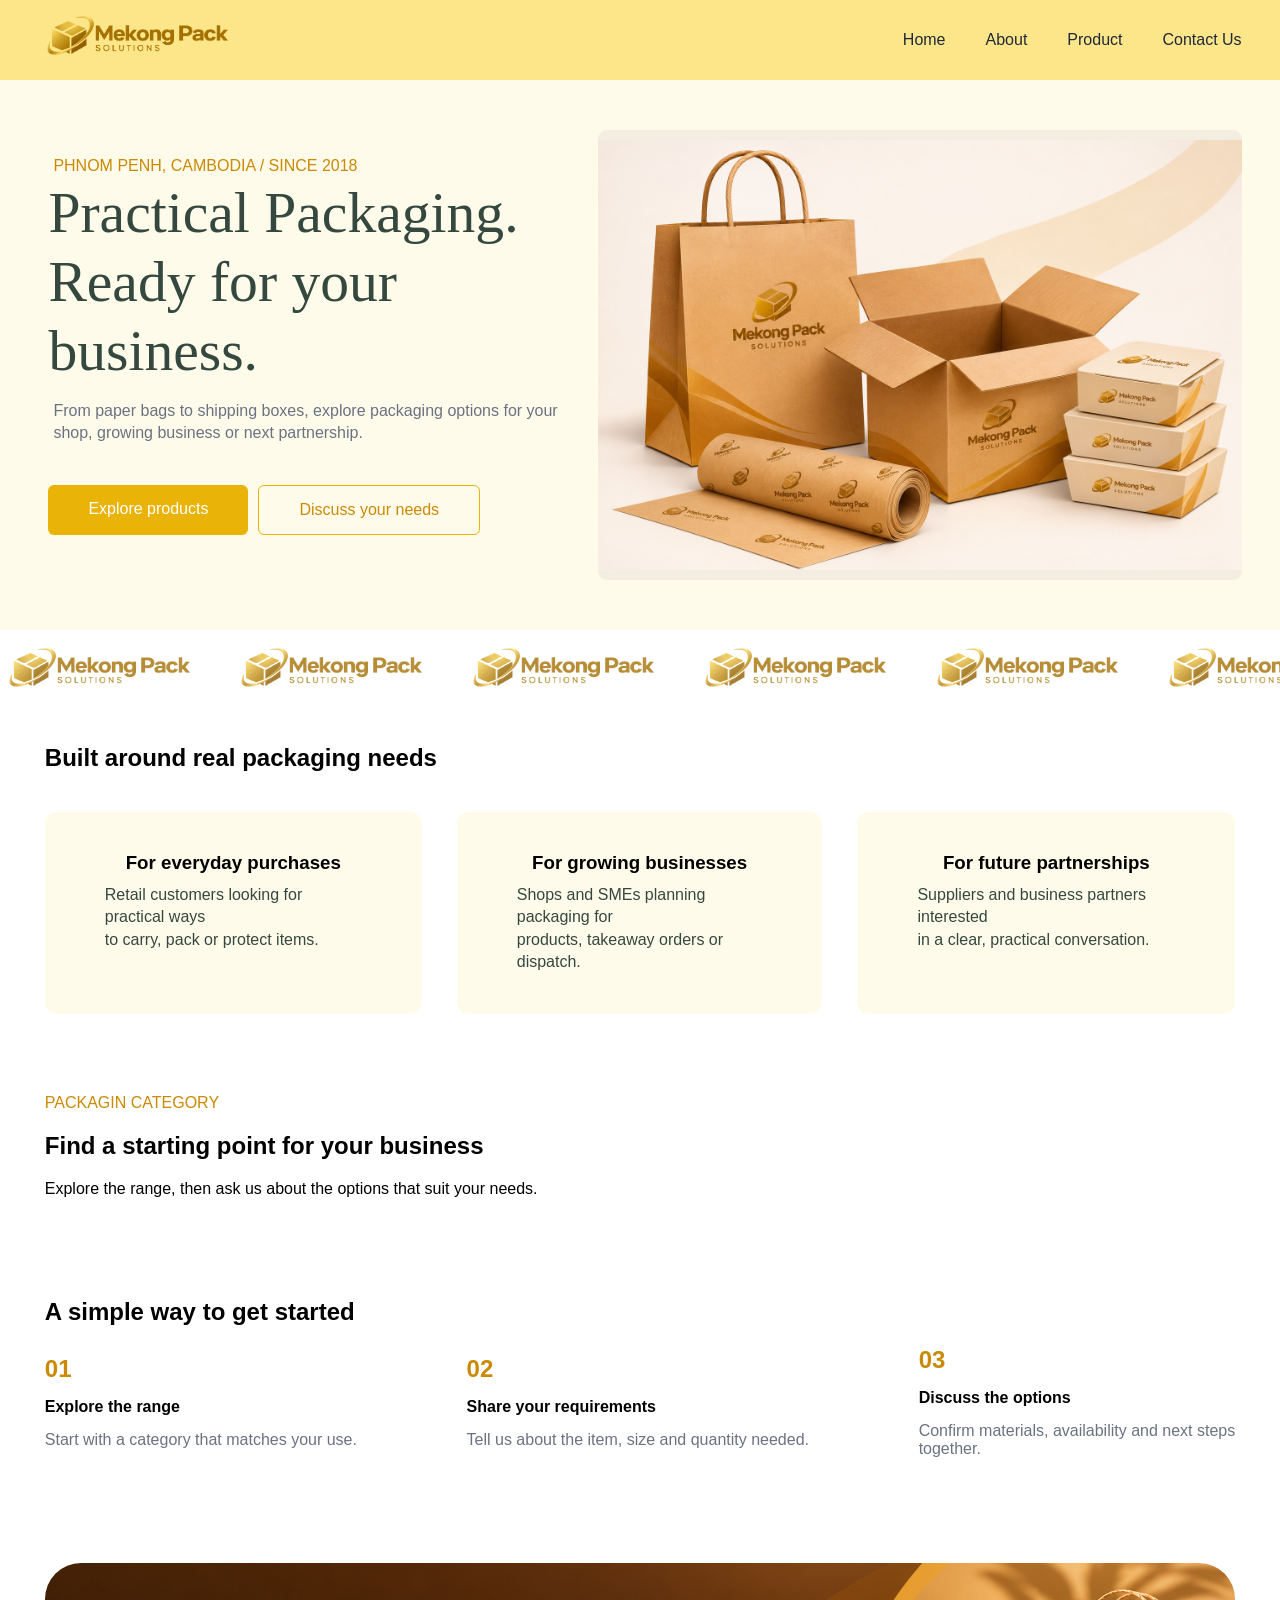
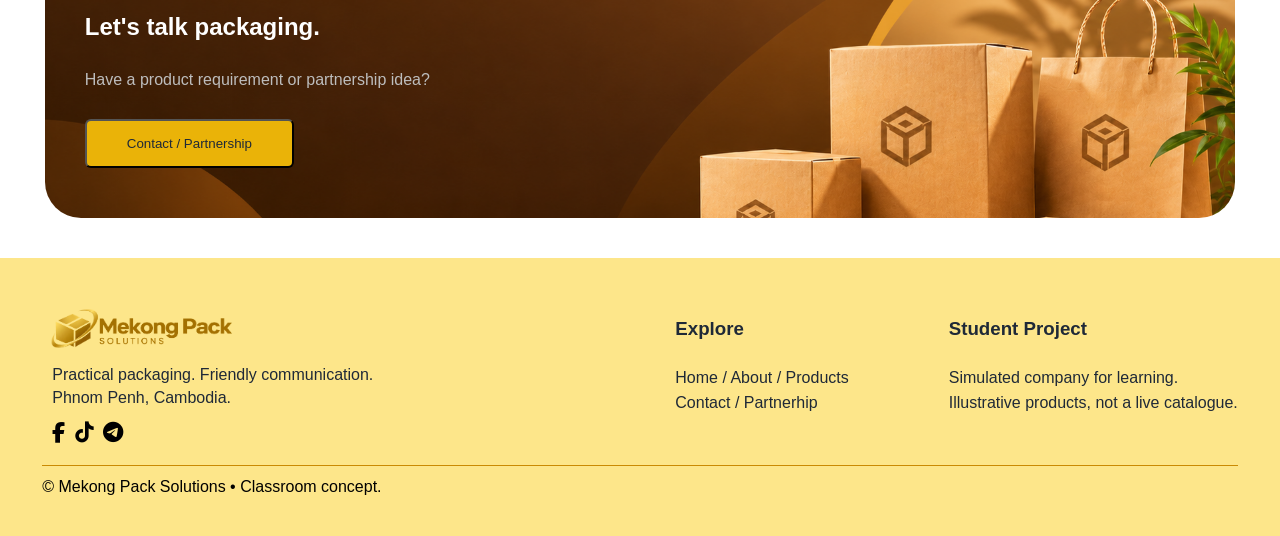
<file: index.html>
<!DOCTYPE html>
<html lang="en">
<head>
    <meta charset="UTF-8">
    <meta name="viewgport" content="width=device-width, initial-scale=1.0">
    <title>MekongPack</title>
    <link rel="stylesheet" href="style.css">
    <link rel="stylesheet" href="https://cdnjs.cloudflare.com/ajax/libs/font-awesome/6.7.2/css/all.min.css">
</head>
<body>
    
    <header class="header">
        <a href="#" class="Logo">
            <img src="/images/Mekong Pack Gold Logo.png" alt="Logo" class="logo">
        </a>

        <nav class="nav-bar">
            <a href="#" target="_self">Home</a>
            <a href="#" target="_self">About</a>
            <a href="#" target="_blank">Product</a>   
            <a href="#" target="_blank">Contact Us</a>   
        </nav>
    </header>

    <main>
           <section class="container">
            <div class="left">
                <p class="text">PHNOM PENH, CAMBODIA <span>/</span> 
                    SINCE 2018
                </p>

                <h1 class="title">
                    Practical Packaging.<br>
                    Ready for your<br>
                    business.
                </h1>

                <p class="sub-text">From paper bags to shipping boxes, explore packaging options for your <br>
                    shop, growing business or next partnership.
                </p>

                <div class="btn">
                    <a href="" class="btn-explore">
                        Explore products
                    </a>
                    <a href="" class="btn-discuss">
                        Discuss your needs
                    </a>
                </div>
            </div>

            <div class="hero-image">
                <img src="/images/image packaging.png" alt="Packaging products">
            </div> 

           </section>
           
           <div class="partnership">
                <div class="wrapper">
                    <div class="logo"><img src="/images/Mekong Pack Gold Logo.png"></div>
                    <div class="logo"><img src="/images/Mekong Pack Gold Logo.png"></div>
                    <div class="logo"><img src="/images/Mekong Pack Gold Logo.png"></div>
                    <div class="logo"><img src="/images/Mekong Pack Gold Logo.png"></div>
                    <div class="logo"><img src="/images/Mekong Pack Gold Logo.png"></div>
                    <div class="logo"><img src="/images/Mekong Pack Gold Logo.png"></div>
                    <div class="logo"><img src="/images/Mekong Pack Gold Logo.png"></div>
                    <div class="logo"><img src="/images/Mekong Pack Gold Logo.png"></div>
                    <div class="logo"><img src="/images/Mekong Pack Gold Logo.png"></div>
                    <div class="logo"><img src="/images/Mekong Pack Gold Logo.png"></div>
                    <div class="logo"><img src="/images/Mekong Pack Gold Logo.png"></div>                   
               </div>
            </div>

            <section class="customer-offer">
                <h2>Built around real packaging needs</h2>
                <div class="container-box">

                    <div class="box">
                        <h3>For everyday purchases</h3>
                        <p>Retail customers looking for practical ways<br>
                         to carry, pack or protect items.
                        </p>
                    </div>

                    <div class="box">
                        <h3>For growing businesses</h3>
                        <p>Shops and SMEs planning packaging for<br>
                        products, takeaway orders or dispatch.
                        </p>
                    </div>

                    <div class="box">
                        <h3>For future partnerships</h3>
                        <p>Suppliers and business partners interested <br>
                        in a clear, practical conversation.
                        </p>
                    </div>
                </div>
            </section>

            <section class="packaging-category">
                <span class="spn">PACKAGIN CATEGORY</span>
                <h2>Find a starting point for your business</h2>
                <p>Explore the range, then ask us about the options that suit your needs.</p>
            </section>

            <section class="simpleway">
                <h2>A simple way to get started</h2>
                <div class="container-number">
                    <div class="child-number">
                        <h2>01</h2>
                        <h4>Explore the range</h4>
                        <p>Start with a category that matches your use.</p>
                    </div>

                    <div class="child-number">
                        <h2>02</h2>
                        <h4>Share your requirements</h4>
                        <p>Tell us about the item, size and quantity needed.</p>
                    </div>

                    <div class="child-number">
                        <h2>03</h2>
                        <h4>Discuss the options</h4>
                        <p>Confirm materials, availability and next steps<br>
                        together.
                        </p>
                    </div>
                </div>
            </section>

            <section class="letstart">
                <div class="banner-start">
                    <h2>Let's talk packaging.</h2>
                    <p>Have a product requirement or partnership idea? </p>
                    <a href="#">
                    <button class="btn-contact">Contact / Partnership</button>
                    </a>
                </div>
            </section>
 
    </main>

    <footer>

       <div class="footer">
        
        <div class="banner-footer">

        <div class="container-footer">
            <!--footer ah khang chveng-->
            <div class="left-side">
                <img src="/images/Mekong Pack Gold Logo.png">
                <p>Practical packaging. Friendly communication.<br>
                Phnom Penh, Cambodia.
                </p>
            </div>

            <div class="social-icons">
                <a href="#" aria-label="Facebook">
                <i class="fa-brands fa-facebook-f"></i>
                </a>

                <a href="#" aria-label="TikTok">
                <i class="fa-brands fa-tiktok"></i>
                </a>

                <a href="#" aria-label="Telegram">
                <i class="fa-brands fa-telegram"></i>
                </a>
            </div>

        </div>

        <!--footer menu ah khang chveng-->
        <div class="right-side">
            <div class="footer-menu">
                <h3>Explore</h3>
                <p>Home / About / Products<br>
                Contact / Partnerhip
                </p>
            </div>
            <div class="footer-project">
                <h3>Student Project</h3>
                <p>Simulated company for learning.<br>
                Illustrative products, not a live catalogue.
                </p>
            </div>
        </div>
        </div>


        <!--footer ah krom ke-->
        <div class="footer-bottom">
            <p>© Mekong Pack Solutions • Classroom concept.</p>
        </div>

        </div>

    </footer>
</body>
</html>
</file>
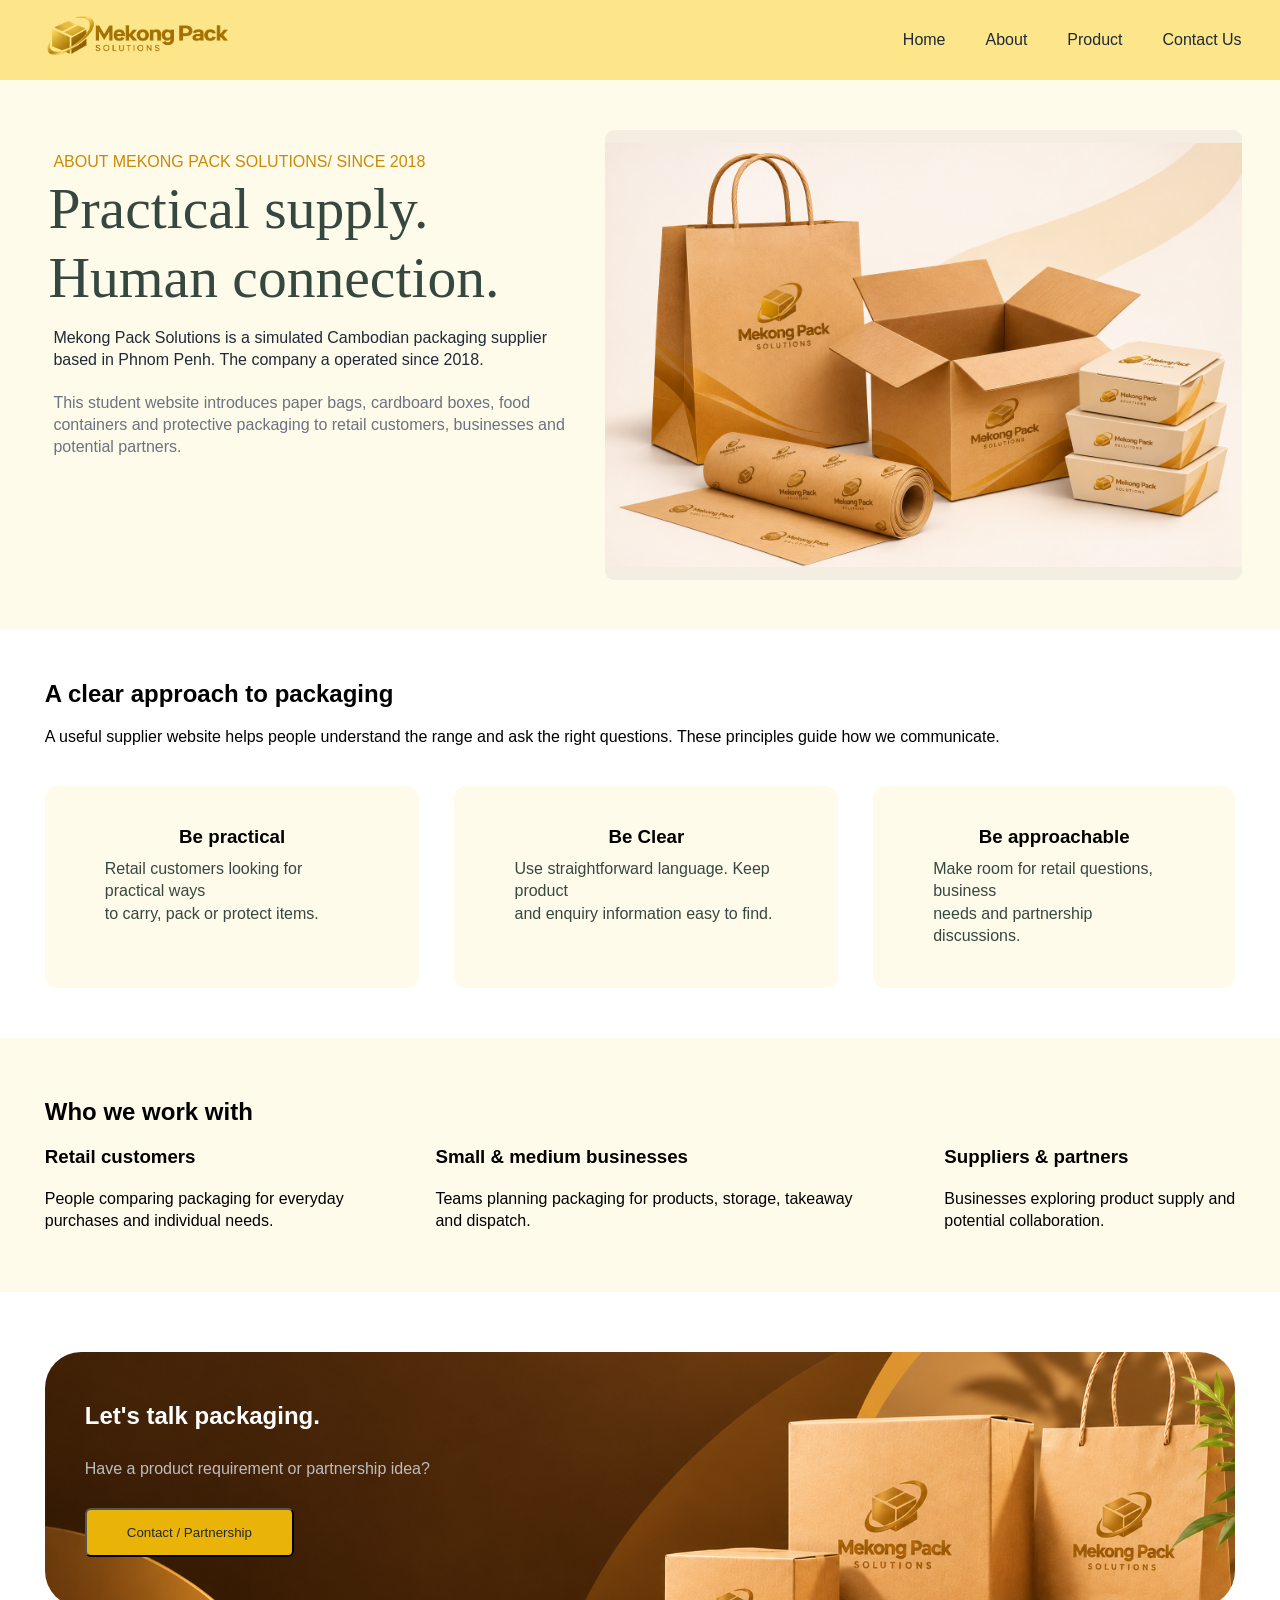
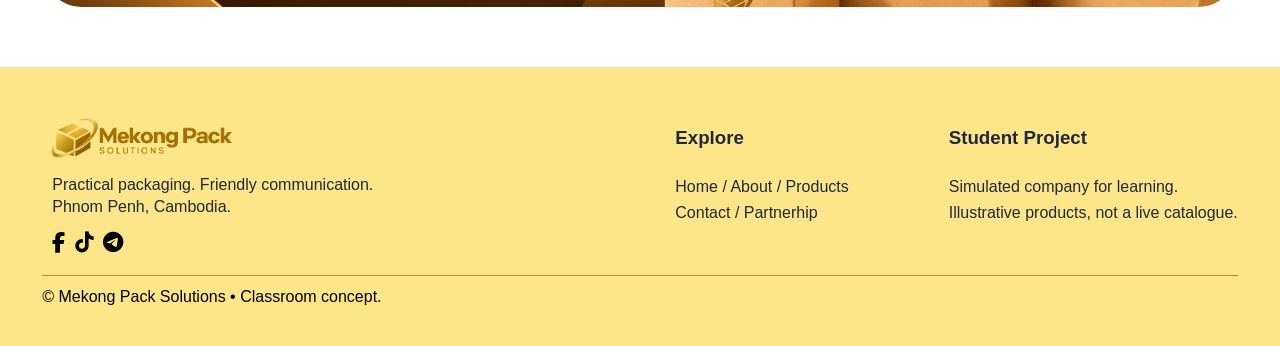
<file: about.html>
<!DOCTYPE html>
<html lang="en">
<head>
    <meta charset="UTF-8">
    <meta name="viewgport" content="width=device-width, initial-scale=1.0">
    <title>About</title>
    <link rel="stylesheet" href="about.css">
    <link rel="stylesheet" href="https://cdnjs.cloudflare.com/ajax/libs/font-awesome/6.7.2/css/all.min.css">
</head>
<body>
    
    <header class="header">
        <a href="#" class="Logo">
            <img src="/image/logoabout.png" alt="Logo" class="logo">
        </a>

        <nav class="nav-bar">
            <a href="#" target="_self">Home</a>
            <a href="#" target="_self">About</a>
            <a href="#" target="_blank">Product</a>   
            <a href="#" target="_blank">Contact Us</a>   
        </nav>
    </header>

    <main>
           <section class="container">
            <div class="left">
                <p class="text">ABOUT MEKONG PACK SOLUTIONS<span>/</span> 
                    SINCE 2018
                </p>

                <h1 class="title">
                Practical supply.<br>
                Human connection.
                </h1>

                <p class="sub-text">Mekong Pack Solutions is a simulated Cambodian packaging supplier<br>
                based in Phnom Penh. The company a operated since 2018.
                </p>

                <p class="sub-text2">
                This student website introduces paper bags, cardboard boxes, food<br>
                containers and protective packaging to retail customers, businesses and<br>
                potential partners.
                </p>
            </div>

            <div class="hero-image">
                <img src="/image/herosectionimage.png" alt="Packaging products">
            </div> 

           </section>

            <section class="customer-offer">
                <h2>A clear approach to packaging</h2>
                <p>A useful supplier website helps people understand the range and ask the right questions. These principles guide how we communicate.</p>
                <div class="container-box">

                    <div class="box">
                        <h3>Be practical</h3>
                        <p>Retail customers looking for practical ways<br>
                         to carry, pack or protect items.
                        </p>
                    </div>

                    <div class="box">
                        <h3>Be Clear</h3>
                        <p>Use straightforward language. Keep product<br>
                        and enquiry information easy to find.
                        </p>
                    </div>

                    <div class="box">
                        <h3>Be approachable</h3>
                        <p>Make room for retail questions, business<br>
                         needs and partnership discussions.
                        </p>
                    </div>
                </div>
            </section>

            <section class="partnerwith">
                <h2>Who we work with</h2>
                <div class="partnerbox">
                    <div class="partner">
                        <h3>Retail customers</h3>
                        <p>People comparing packaging for everyday<br>
                        purchases and individual needs.</p>
                    </div>

                    <div class="partner">
                        <h3>Small & medium businesses</h3>
                        <p>Teams planning packaging for products, storage, takeaway<br>
                        and dispatch.
                        </p>
                    </div>

                    <div class="partner">
                        <h3>Suppliers & partners</h3>
                        <p>Businesses exploring product supply and<br>
                        potential collaboration.</p>
                    </div>
                </div>
            </section>


            <section class="letstart">
                <div class="banner-start">
                    <h2>Let's talk packaging.</h2>
                    <p>Have a product requirement or partnership idea? </p>
                    <a href="#">
                    <button class="btn-contact">Contact / Partnership</button>
                    </a>
                </div>
            </section>
            
    </main>

    <footer>

       <div class="footer">
        
        <div class="banner-footer">

        <div class="container-footer">
            <!--footer ah khang chveng-->
            <div class="left-side">
                <img src="/image/logoabout.png">
                <p>Practical packaging. Friendly communication.<br>
                Phnom Penh, Cambodia.
                </p>
            </div>

            <div class="social-icons">
                <a href="#" aria-label="Facebook">
                <i class="fa-brands fa-facebook-f"></i>
                </a>

                <a href="#" aria-label="TikTok">
                <i class="fa-brands fa-tiktok"></i>
                </a>

                <a href="#" aria-label="Telegram">
                <i class="fa-brands fa-telegram"></i>
                </a>
            </div>

        </div>

        <!--footer menu ah khang chveng-->
        <div class="right-side">
            <div class="footer-menu">
                <h3>Explore</h3>
                <p>Home / About / Products<br>
                Contact / Partnerhip
                </p>
            </div>
            <div class="footer-project">
                <h3>Student Project</h3>
                <p>Simulated company for learning.<br>
                Illustrative products, not a live catalogue.
                </p>
            </div>
        </div>
        </div>


        <!--footer ah krom ke-->
        <div class="footer-bottom">
            <p>© Mekong Pack Solutions • Classroom concept.</p>
        </div>

        </div>

    </footer>
</body>
</html>
</file>
<file: style.css>
*{
    margin: 0;
    padding: 0;
    box-sizing: border-box;
}
body{
    font-family: Arial,sans-serif;
}
.header {
    justify-content: space-between;
    display: flex;
    align-items: center;
    width: 100%;
    height: 80px;
    padding: 0 3%;
     
    position: sticky;
    top: 0;
    z-index: 100;
    background-color:#FDE68A;
}
img{
    width: 200px;
    height: 80px;
    object-fit: contain;
}
.nav-bar{
    display: flex;
    align-items: center;
    gap: 40px;
 
}
.nav-bar a{
    text-decoration: none;
    color: #1F2937;
}
.nav-bar a:hover{
    color: #CA8A04;
    text-decoration: underline ;
    text-underline-offset: 8px;
    
 
}
.container {
    background-color: #FFFBEB;
    min-height: 550px;

    display: flex;
    align-items: center;
    justify-content: space-between;

    padding: 0 3%;
    gap: 50px;
}

.left{
    transform: translate(10px , -10px);
}
.left .text{
    color: #CA8A04 ;
}
.left p{
    margin-left: 5px;
    line-height: 1.4;
    color: #6B7280;
}
.title {
    font-family: 'Playfair Display', serif;
    color: #35483F;
    font-size: clamp(38px, 4.5vw, 70px);
    font-weight: 500;
    line-height: 1.2;
    margin-bottom: 15px;
}
.hero-image {
    flex: 1;
    max-width: 700px;
    height: 450px;

    border-radius: 9px;
    overflow: hidden;
    background-color: #F3EDE2;
}

.hero-image img {
    width: 100%;
    height: 100%;
    object-fit: contain;
    display: block;
}
.btn{
    margin-top: 40px;
    display: flex;
    gap: 10px;
}
.btn a{
    text-decoration: none;
}
.btn-explore{
    padding: 15px 40px;
    border-radius: 6px;
    background-color:  #EAB308;
    color: white;
}
.btn-discuss{
    border: 1px solid #EAB308;
    padding: 15px 40px;
    border-radius: 6px;
    color: #CA8A04;
}
.btn-discuss:hover{
    background-color: #EAB308;
    color: white;
}
.partnership{
    margin: 0 auto;
    width: 100%;
    overflow: hidden;
}
.wrapper{
    display: flex;
    align-items: center;
    width: max-content;
    animation: scroll 15s linear infinite;
}
@keyframes scroll{
    to{
        transform: translateX(-50%);
    }
}
.logo{
    flex-shrink: 0;
    margin-right: 2rem;
}
.logo img{
    opacity: 0.8;
}
.footer{
    padding: 40px 3.3%;
    background-color: #FDE68A;
}
.banner-footer{
    width: 100%;
    height: auto;
    display: flex;
    align-items: flex-start;
    justify-content: space-between;
}
.left-side img{
    display: block;
    width: 200px;
    height: auto;
    object-fit: contain;
    margin: 0;

}
.left-side p{
    margin-bottom: 10px;
    line-height: 1.4;
    color: #1F2937;
    margin-left: 10px;
}
.right-side{
    display: flex;
    justify-content: space-between;
    align-items: flex-start;
    gap: 100px;
    margin-top: 20px;
}
.footer-menu h3,
.footer-project h3{
    margin-bottom: 25px;
    color: #1F2937;

}
.footer-menu p,
.footer-project p{
    line-height: 1.6;
    color: #1F2937;
}
.footer-bottom {
    border-top: 1px solid #CA8A04;
    margin-top: 20px;
    padding-top: 12px;
}

.social-icons {
    display: flex;
    align-items: center;
    gap: 10px;
    margin-top: 12px;
    margin-left: 10px;
}

.social-icons a {
    color: #000000;
    font-size: 21px;
    text-decoration: none;
}

.social-icons a:hover {
    color: #CA8A04;
    transform: translateY(-4px);
}
.customer-offer{
    width: 100%;
    padding: 30px 3.5%;
    height: auto;
}
.container-box{
    display: flex;
    justify-content: space-around;
    margin-top: 20px;
    gap: 35px;
    
}
.box{
    padding: 40px 60px;
    border-radius: 12px;
    background-color: #FFFBEB;
    margin-top: 20px;
}
.box p{
    margin-top: 10px;
    line-height: 1.4;
    color: #35483F;
}
.box h3{
    display: flex;
    align-items: center;
    justify-content: center;
}
.packaging-category{
    width: 100%;
    padding: 50px 3.5%;
}
.packaging-category h2,
.packaging-category p{
    margin-top: 20px;
}
.spn{
    color: #CA8A04;
}
.simpleway{
    width: 100%;
    padding: 50px 3.5%;
}
.container-number{
    display: flex;
    align-items: center;
    justify-content: space-between;
    margin-top: 20px;
}
.child-number h2,
.child-number h4,
.child-number p{
    margin-bottom: 15px;
}
.child-number h2{
    color: #CA8A04;
}
.child-number p{
    color: #6B7280;
}
.letstart{
    padding: 40px 3.5%;
}
.banner-start{
    padding: 50px 40px;
    border-radius:36px;
    background-image: url(/images/backkkk.png);
    background-position: center;
    background-repeat: no-repeat;
    background-size: cover;
}
.banner-start h2,
.banner-start p{
    margin-bottom: 30px;
}
.banner-start h2{
    color: white;
}
.banner-start p{
    color: rgb(189, 189, 189);
}
.btn-contact{
    padding: 15px 40px;
    border-radius: 6px;
    background-color:#EAB308  ;
    color: #1F2937;
}
.btn-contact:hover{
    background-color: #CA8A04;
}
</file>
<file: about.css>
*{
    margin: 0;
    padding: 0;
    box-sizing: border-box;
}
body{
    font-family: Arial,sans-serif;
}
.header {
    justify-content: space-between;
    display: flex;
    align-items: center;
    width: 100%;
    height: 80px;
    padding: 0 3%;
     
    position: sticky;
    top: 0;
    z-index: 100;
    background-color:#FDE68A;
}
img{
    width: 200px;
    height: 80px;
    object-fit: contain;
}
.nav-bar{
    display: flex;
    align-items: center;
    gap: 40px;
 
}
.nav-bar a{
    text-decoration: none;
    color: #1F2937;
}
.nav-bar a:hover{
    color: #CA8A04;
    text-decoration: underline ;
    text-underline-offset: 8px;
    
 
}
.container {
    background-color: #FFFBEB;
    min-height: 550px;

    display: flex;
    align-items: center;
    justify-content: space-between;

    padding: 0 3%;
    gap: 50px;
}

.left{
    transform: translate(10px , -50px);
}
.left .text{
    color: #CA8A04 ;
}
.left p{
    margin-left: 5px;
    line-height: 1.4;
    
}
.title {
    font-family: 'Playfair Display', serif;
    color: #35483F;
    font-size: clamp(38px, 4.5vw, 70px);
    font-weight: 500;
    line-height: 1.2;
    margin-bottom: 15px;
}
.hero-image {
    flex: 1;
    max-width: 700px;
    height: 450px;

    border-radius: 9px;
    overflow: hidden;
    background-color: #F3EDE2;
}

.hero-image img {
    width: 100%;
    height: 100%;
    object-fit: contain;
    display: block;
}
.sub-text{
    color: #1F2937;
    margin-bottom: 20px;
}
.sub-text2{
    color:#6B7280;
}

.footer{
    padding: 40px 3.3%;
    background-color: #FDE68A;
}
.banner-footer{
    width: 100%;
    height: auto;
    display: flex;
    align-items: flex-start;
    justify-content: space-between;
}
.left-side img{
    display: block;
    width: 200px;
    height: auto;
    object-fit: contain;
    margin: 0;

}
.left-side p{
    margin-bottom: 10px;
    line-height: 1.4;
    color: #1F2937;
    margin-left: 10px;
}
.right-side{
    display: flex;
    justify-content: space-between;
    align-items: flex-start;
    gap: 100px;
    margin-top: 20px;
}
.footer-menu h3,
.footer-project h3{
    margin-bottom: 25px;
    color: #1F2937;

}
.footer-menu p,
.footer-project p{
    line-height: 1.6;
    color: #1F2937;
}
.footer-bottom {
    border-top: 1px solid #CA8A04;
    margin-top: 20px;
    padding-top: 12px;
}
.social-icons {
    display: flex;
    align-items: center;
    gap: 10px;
    margin-top: 12px;
    margin-left: 10px;
}

.social-icons a {
    color: #000000;
    font-size: 21px;
    text-decoration: none;
}

.social-icons a:hover {
    color: #CA8A04;
    transform: translateY(-4px);
}


.customer-offer{
    width: 100%;
    padding: 50px 3.5%;
    height: auto;
}
.customer-offer h2{
    margin-bottom: 20px;
}
.container-box{
    display: flex;
    justify-content: space-around;
    margin-top: 20px;
    gap: 35px;
    
}
.box{
    padding: 40px 60px;
    border-radius: 12px;
    background-color: #FFFBEB;
    margin-top: 20px;
}
.box p{
    margin-top: 10px;
    line-height: 1.4;
    color: #35483F;
}
.box h3{
    display: flex;
    align-items: center;
    justify-content: center;
}

.partnerwith{
    width: 100%;
    padding: 60px 3.5%;
    background-color:  #FFFBEB;
}
.partnerwith h2{
    margin-bottom: 20px;
}
.partnerbox{
    display: flex;
    justify-content: space-between;
}
.partnerbox h3{
    margin-bottom: 20px;
}
.partnerbox p{
    line-height: 1.4;
}

.letstart{
    padding: 60px 3.5%;
}
.banner-start{
    padding: 50px 40px;
    border-radius:36px;
    background-image: url(/image/logo\ banner.png);
    background-position: center;
    background-repeat: repeat-x;
    background-size: cover;
}
.banner-start h2,
.banner-start p{
    margin-bottom: 30px;
}
.banner-start h2{
    color: white;
}
.banner-start p{
    color: rgb(189, 189, 189);
}
.btn-contact{
    padding: 15px 40px;
    border-radius: 6px;
    background-color:#EAB308  ;
    color: #1F2937;
}
.btn-contact:hover{
    background-color: #CA8A04;
}
</file>
